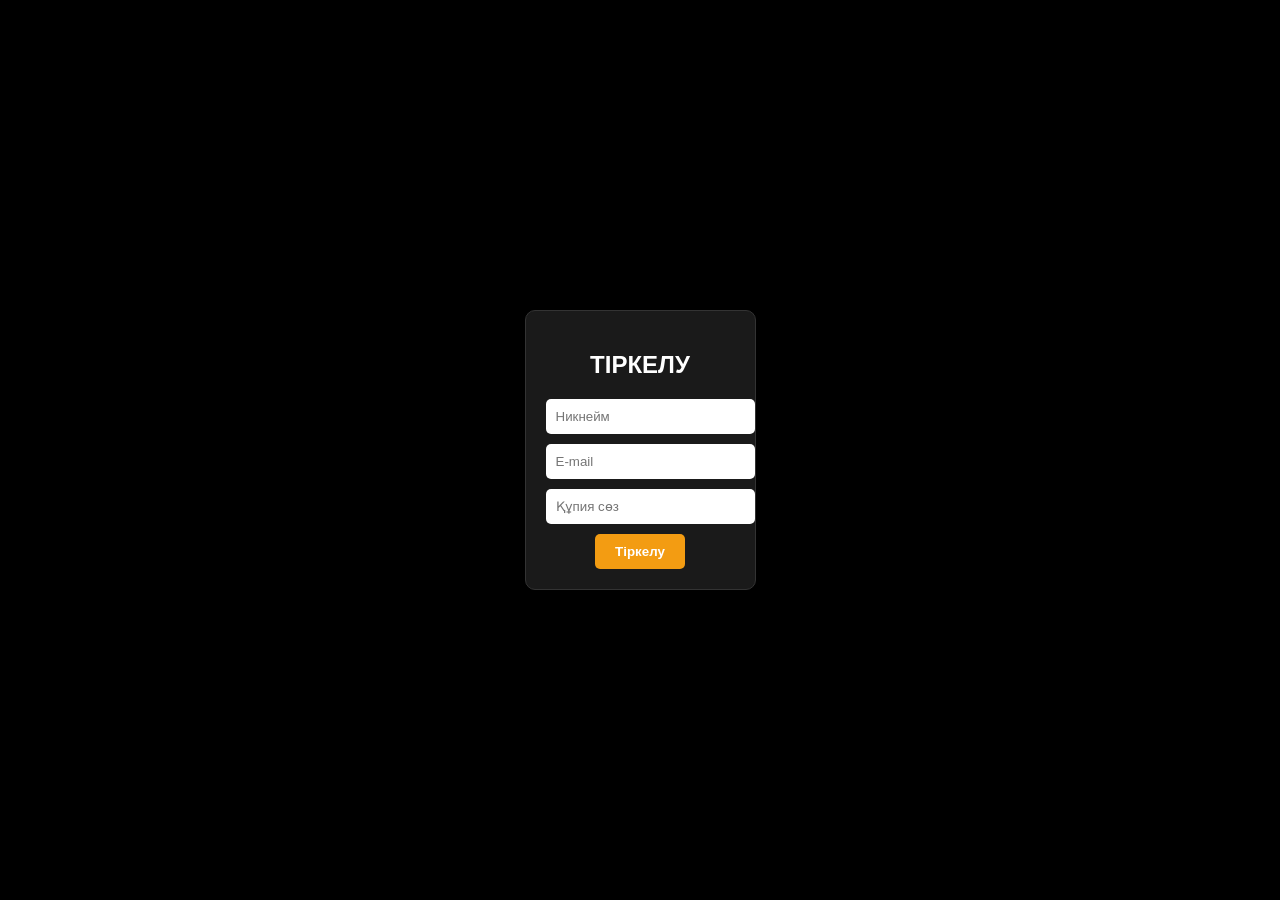
<file: index.html>
<!DOCTYPE html>
<html lang="kk">
<head>
    <meta charset="UTF-8">
    <meta name="viewport" content="width=device-width, initial-scale=1.0">
    <title>Black City - Регистрация</title>
    <link rel="stylesheet" href="style.css">
    <style>
        /* Минимальные стили, чтобы всё выглядело ровно */
        body {
            background-color: #000;
            color: #fff;
            font-family: sans-serif;
            display: flex;
            justify-content: center;
            align-items: center;
            height: 100vh;
            margin: 0;
        }
        .reg-form {
            background: #1a1a1a;
            padding: 20px;
            border-radius: 10px;
            text-align: center;
            border: 1px solid #333;
        }
        input {
            display: block;
            width: 100%;
            margin: 10px 0;
            padding: 10px;
            border-radius: 5px;
            border: none;
        }
        button {
            background: #f39c12;
            color: #fff;
            border: none;
            padding: 10px 20px;
            border-radius: 5px;
            cursor: pointer;
            font-weight: bold;
        }
    </style>
</head>
<body>

    <div class="reg-form">
        <h2>ТІРКЕЛУ</h2>
        
        <input type="text" id="u_nick" placeholder="Никнейм">
        <input type="email" id="u_mail" placeholder="E-mail">
        <input type="password" id="u_pass" placeholder="Құпия сөз">
        
        <button type="button" onclick="saylem()">Тіркелу</button>
    </div>

    <script src="script.js"></script>

</body>
</html>
</file>
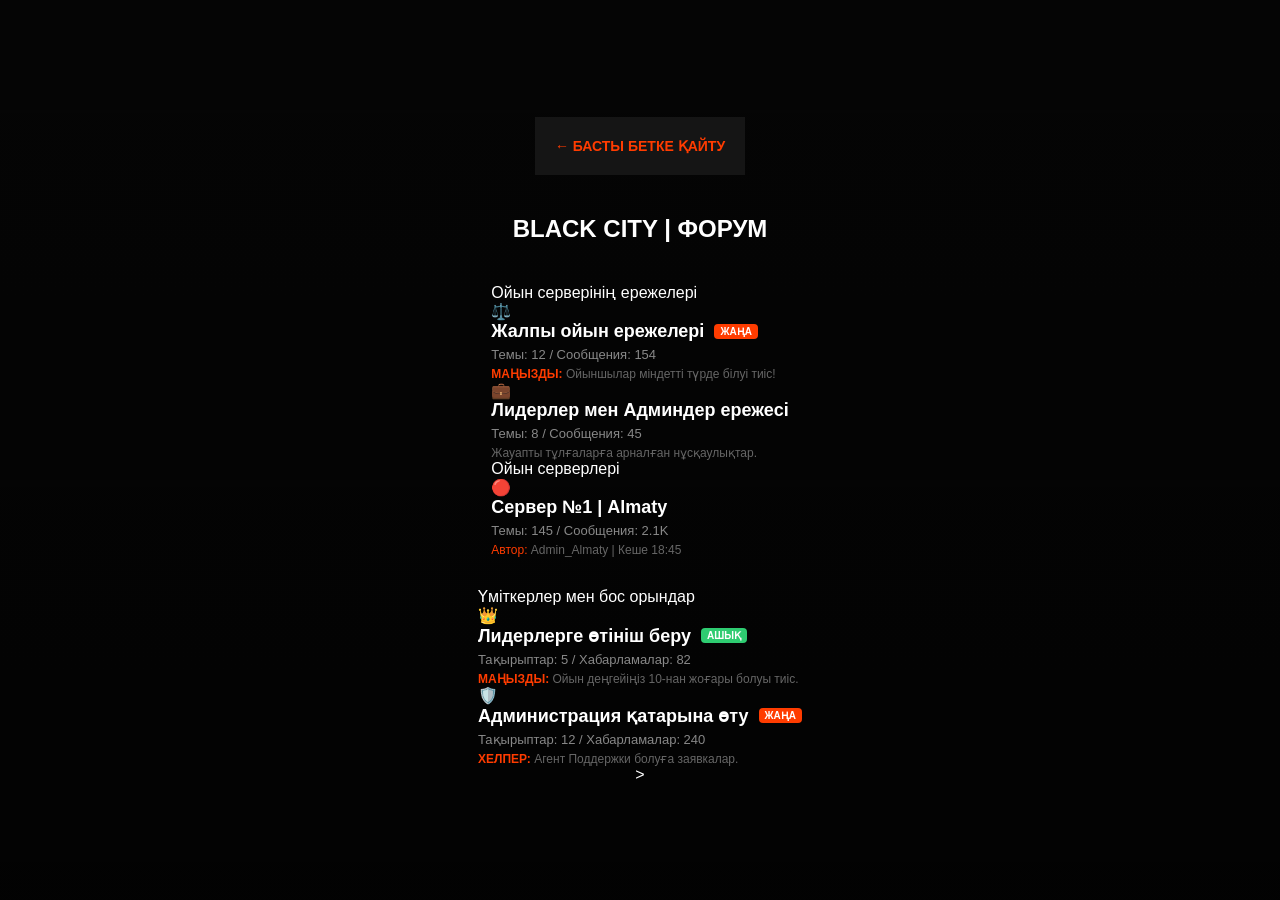
<file: forum.html>
<!DOCTYPE html>
<html lang="kk">
<head>
    <meta charset="UTF-8">
    <meta name="viewport" content="width=device-width, initial-scale=1.0">
    <title>BLACK CITY | ФОРУМ</title>
    <link rel="stylesheet" href="style.css">
</head>
<body style="background-color: #0c0c0c; color: white;">

    <header style="padding: 20px; background: #151515;">
        <div class="container">
            <a href="index.html" style="color: #ff3c00; text-decoration: none; font-weight: bold; font-size: 14px;">← БАСТЫ БЕТКЕ ҚАЙТУ</a>
        </div>
    </header>

    <section class="forum">
        <div class="container">
            <h2 class="section-title" style="text-align: center; margin: 40px 0; text-transform: uppercase;">BLACK CITY | ФОРУМ</h2>

            <div class="forum-category">
                <div class="category-header">Ойын серверінің ережелері</div>
                
                <div class="forum-item">
                    <div class="forum-icon">⚖️</div>
                    <div class="forum-info">
                        <div class="topic-title" style="display: flex; align-items: center; gap: 10px;">
                            <h3 style="margin: 0; font-size: 18px;">Жалпы ойын ережелері</h3>
                            <span style="background: #ff3c00; padding: 2px 6px; border-radius: 4px; font-size: 10px; font-weight: bold;">ЖАҢА</span>
                        </div>
                        <p style="color: #888; font-size: 13px; margin: 5px 0;">Темы: 12 / Сообщения: 154</p>
                        <div style="font-size: 12px; color: #666;">
                            <span style="color: #ff3c00; font-weight: bold;">МАҢЫЗДЫ:</span> Ойыншылар міндетті түрде білуі тиіс!
                        </div>
                    </div>
                </div>

                <div class="forum-item">
                    <div class="forum-icon">💼</div>
                    <div class="forum-info">
                        <div class="topic-title">
                            <h3 style="margin: 0; font-size: 18px;">Лидерлер мен Админдер ережесі</h3>
                        </div>
                        <p style="color: #888; font-size: 13px; margin: 5px 0;">Темы: 8 / Сообщения: 45</p>
                        <div style="font-size: 12px; color: #666;">
                            Жауапты тұлғаларға арналған нұсқаулықтар.
                        </div>
                    </div>
                </div>
            </div>

            <div class="forum-category">
                <div class="category-header">Ойын серверлері</div>
                
                <div class="forum-item">
                    <div class="forum-icon">🔴</div>
                    <div class="forum-info">
                        <h3 style="margin: 0; font-size: 18px;">Сервер №1 | Almaty</h3>
                        <p style="color: #888; font-size: 13px; margin: 5px 0;">Темы: 145 / Сообщения: 2.1K</p>
                        <div style="font-size: 12px; color: #666;">
                            <span style="color: #ff3c00;">Автор:</span> Admin_Almaty | Кеше 18:45
                        </div>
                    </div>
                </div>
            </div>

        </div>
    </section>
<div class="forum-category" style="margin-top: 30px;">
    <div class="category-header">Үміткерлер мен бос орындар</div>
    
    <div class="forum-item">
        <div class="forum-icon">👑</div>
        <div class="forum-info">
            <div class="topic-title" style="display: flex; align-items: center; gap: 10px;">
                <h3 style="margin: 0; font-size: 18px;">Лидерлерге өтініш беру</h3>
                <span style="background: #2ecc71; padding: 2px 6px; border-radius: 4px; font-size: 10px; font-weight: bold; color: #fff;">АШЫҚ</span>
            </div>
            <p style="color: #888; font-size: 13px; margin: 5px 0;">Тақырыптар: 5 / Хабарламалар: 82</p>
            <div style="font-size: 12px; color: #666;">
                <span style="color: #ff3c00; font-weight: bold;">МАҢЫЗДЫ:</span> Ойын деңгейіңіз 10-нан жоғары болуы тиіс.
            </div>
        </div>
    </div>

    <div class="forum-item">
        <div class="forum-icon">🛡️</div>
        <div class="forum-info">
            <div class="topic-title" style="display: flex; align-items: center; gap: 10px;">
                <h3 style="margin: 0; font-size: 18px;">Администрация қатарына өту</h3>
                <span style="background: #ff3c00; padding: 2px 6px; border-radius: 4px; font-size: 10px; font-weight: bold; color: #fff;">ЖАҢА</span>
            </div>
            <p style="color: #888; font-size: 13px; margin: 5px 0;">Тақырыптар: 12 / Хабарламалар: 240</p>
            <div style="font-size: 12px; color: #666;">
                <span style="color: #ff3c00; font-weight: bold;">ХЕЛПЕР:</span> Агент Поддержки болуға заявкалар.
            </div>
        </div>
    </div>
</div>

<script>
    // Оң жақ батырманы блоктау
    document.addEventListener('contextmenu', event => event.preventDefault());

    // F12 мен Ctrl+U пернелерін блоктау (кодты ашпау үшін)
    document.onkeydown = function(e) {
        if(e.keyCode == 123 || (e.ctrlKey && e.keyCode == 85)) {
            return false;
        }
    }
<script>
    function saylem() {
        var n = document.getElementById('u_nick').value;
        var m = document.getElementById('u_mail').value;
        var p = document.getElementById('u_pass').value;

        if (n == "" || m == "" || p == "") {
            alert("Барлық жолақты толтыр, бауырым!");
        } else {
            // Мәліметті сақтау
            var user = { nick: n, email: m };
            localStorage.setItem('currentUser', JSON.stringify(user));
            
            alert("Құттықтаймыз, " + n + "! Сен тіркелдің.");
            
            // ОСЫ ЖОЛ САЙТТЫ ФОРУМҒА ЖІБЕРЕДІ:
            window.location.href = "forum.html"; 
        }
    }
    document.addEventListener('contextmenu', e => e.preventDefault());
</script>>

</body>
</html>
</file>
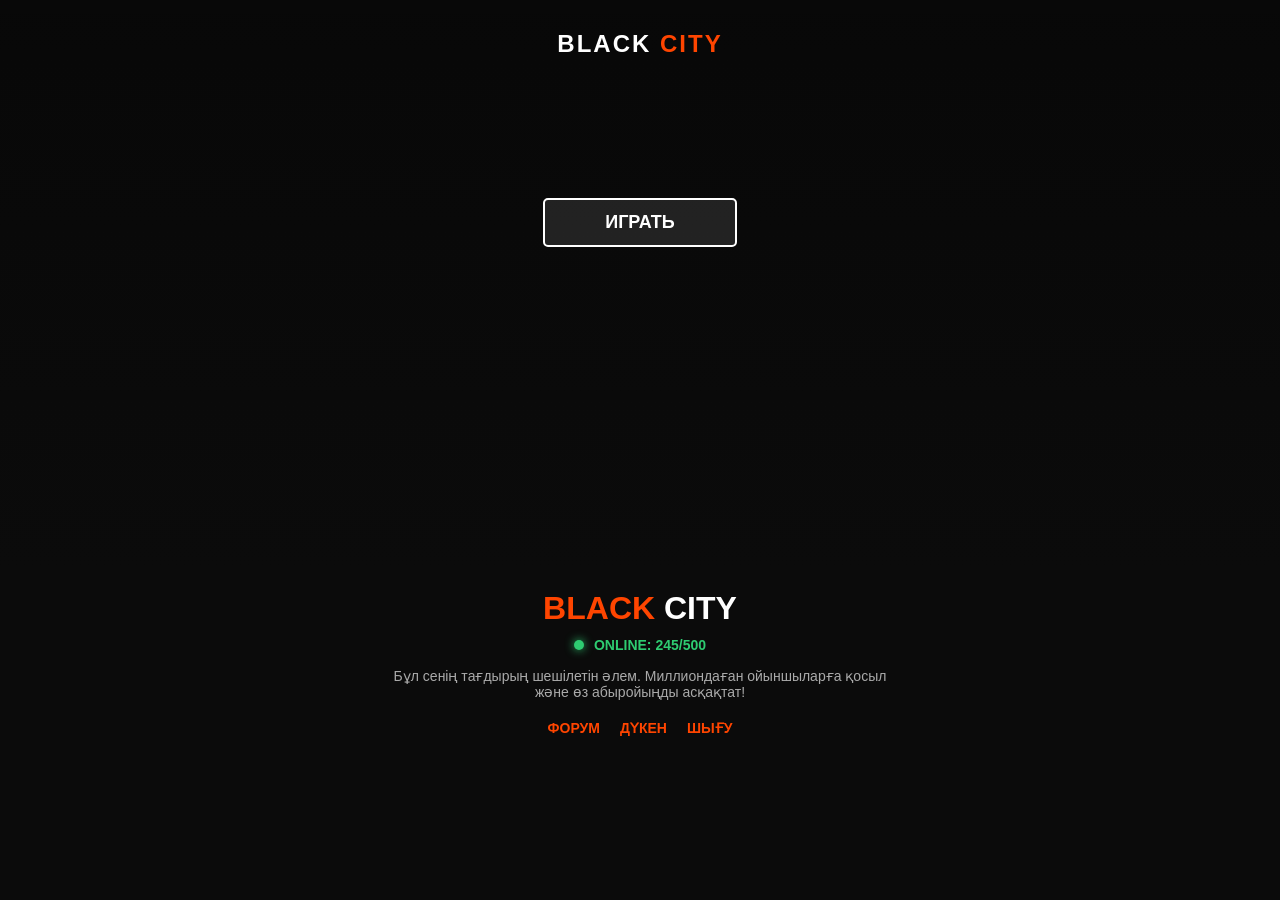
<file: menu.html>
<!DOCTYPE html>
<html lang="kk">
<head>
    <meta charset="UTF-8">
    <meta name="viewport" content="width=device-width, initial-scale=1.0">
    <title>Black City RolePlay</title>
    <style>
        body {
            margin: 0; padding: 0;
            background: #0b0b0b; color: white;
            font-family: 'Arial', sans-serif; text-align: center;
        }
        .hero-section {
            background: linear-gradient(to bottom, rgba(0,0,0,0.3), #0b0b0b), 
                        url('https://wallpapershome.ru/images/pages/pic_h/23565.jpg');
            background-size: cover; background-position: center;
            height: 60vh; display: flex; flex-direction: column;
            align-items: center; justify-content: flex-start; padding-top: 30px;
        }
        .play-btn {
            border: 2px solid white; background: rgba(255, 255, 255, 0.1);
            color: white; padding: 12px 60px; font-size: 18px;
            text-decoration: none; border-radius: 5px; font-weight: bold;
            text-transform: uppercase; margin-top: 140px; transition: 0.3s;
            display: inline-block; animation: glow 2s infinite;
        }
        @keyframes glow {
            0% { box-shadow: 0 0 5px rgba(255, 255, 255, 0.2); }
            50% { box-shadow: 0 0 20px rgba(255, 255, 255, 0.6); }
            100% { box-shadow: 0 0 5px rgba(255, 255, 255, 0.2); }
        }
        .play-btn:hover { background: white; color: black; transform: scale(1.05); }
        .main-title { margin-top: 20px; font-size: 32px; font-weight: 900; text-transform: uppercase; }
        .orange-text { color: #ff4500; }
        .description { padding: 0 20px; font-size: 14px; color: #aaa; max-width: 500px; margin: 15px auto; }
        .bottom-nav { display: flex; justify-content: center; gap: 20px; margin-top: 20px; padding-bottom: 40px; }
        .nav-item { color: #ff4500; text-decoration: none; font-weight: bold; text-transform: uppercase; font-size: 14px; }
    </style>
</head>
<body>
    <div class="hero-section">
        <div style="font-weight: bold; font-size: 24px; letter-spacing: 2px;">
            <span style="color: white;">BLACK</span> <span style="color: #ff4500;">CITY</span>
        </div>
        <a href="play.html" class="play-btn">Играть</a>
    </div>

    <div class="main-title"><span class="orange-text">BLACK</span> CITY</div>
    
    <div style="margin: 10px 0; display: flex; justify-content: center; align-items: center; gap: 10px;">
        <div style="width: 10px; height: 10px; background: #2ecc71; border-radius: 50%; box-shadow: 0 0 10px #2ecc71;"></div>
        <span style="font-size: 14px; font-weight: bold; color: #2ecc71;">ONLINE: 245/500</span>
    </div>

    <p class="description">Бұл сенің тағдырың шешілетін әлем. Миллиондаған ойыншыларға қосыл және өз абыройыңды асқақтат!</p>

    <div class="bottom-nav">
        <a href="forum.html" class="nav-item">Форум</a>
        <a href="#" class="nav-item">Дүкен</a>
        <a href="index.html" class="nav-item">Шығу</a>
    </div>
</body>
</html>
</file>
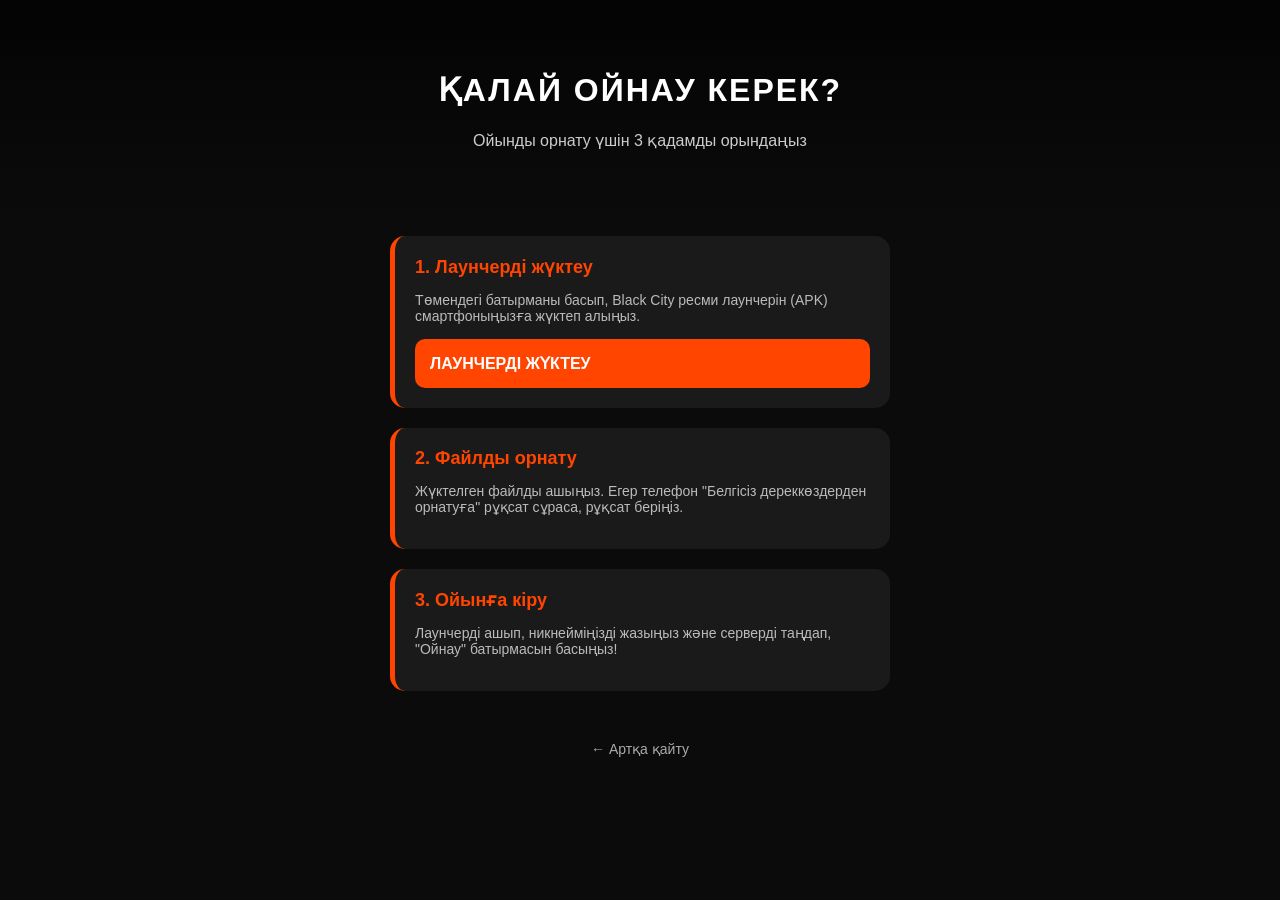
<file: play.html>
<!DOCTYPE html>
<html lang="kk">
<head>
    <meta charset="UTF-8">
    <meta name="viewport" content="width=device-width, initial-scale=1.0">
    <title>Black City - Қалай ойнау керек?</title>
    <style>
        body {
            margin: 0; padding: 0;
            background: #0b0b0b; color: white;
            font-family: 'Arial', sans-serif; text-align: center;
        }
        .header {
            padding: 50px 20px;
            background: linear-gradient(rgba(0,0,0,0.7), #0b0b0b), 
                        url('https://wallpapershome.ru/images/pages/pic_h/23565.jpg');
            background-size: cover; background-position: center;
        }
        .content {
            padding: 20px;
            max-width: 500px;
            margin: 0 auto;
        }
        .step {
            background: #1a1a1a;
            margin-bottom: 20px;
            padding: 20px;
            border-radius: 15px;
            border-left: 5px solid #ff4500;
            text-align: left;
        }
        .step-title {
            color: #ff4500;
            font-weight: bold;
            font-size: 18px;
            display: block;
            margin-bottom: 10px;
        }
        .download-btn {
            display: block;
            background: #ff4500;
            color: white;
            text-decoration: none;
            padding: 15px;
            border-radius: 10px;
            font-weight: bold;
            margin-top: 15px;
            text-transform: uppercase;
            transition: 0.3s;
        }
        .download-btn:hover { background: #e63e00; transform: scale(1.02); }
        .back-btn {
            display: inline-block;
            margin: 30px 0;
            color: #aaa;
            text-decoration: none;
            font-size: 14px;
        }
    </style>
</head>
<body>

    <div class="header">
        <h1 style="text-transform: uppercase; letter-spacing: 2px;">Қалай ойнау керек?</h1>
        <p style="color: #ccc;">Ойынды орнату үшін 3 қадамды орындаңыз</p>
    </div>

    <div class="content">
        <div class="step">
            <span class="step-title">1. Лаунчерді жүктеу</span>
            <p style="font-size: 14px; color: #bbb;">Төмендегі батырманы басып, Black City ресми лаунчерін (APK) смартфоныңызға жүктеп алыңыз.</p>
            <a href="#" class="download-btn">Лаунчерді жүктеу</a>
        </div>

        <div class="step">
            <span class="step-title">2. Файлды орнату</span>
            <p style="font-size: 14px; color: #bbb;">Жүктелген файлды ашыңыз. Егер телефон "Белгісіз дереккөздерден орнатуға" рұқсат сұраса, рұқсат беріңіз.</p>
        </div>

        <div class="step">
            <span class="step-title">3. Ойынға кіру</span>
            <p style="font-size: 14px; color: #bbb;">Лаунчерді ашып, никнейміңізді жазыңыз және серверді таңдап, "Ойнау" батырмасын басыңыз!</p>
        </div>

        <a href="menu.html" class="back-btn">← Артқа қайту</a>
    </div>

</body>
</html>
</file>
<file: style.css>
body {
    margin: 0;
    padding: 0;
    background: linear-gradient(rgba(0,0,0,0.6), rgba(0,0,0,0.8)), 
                url('https://sun9-23.userapi.com/impg/c858220/v858220935/195392/x_W-Gz_Z6vI.jpg?size=1280x720&quality=96&sign=c925823565e019323c626c7100780f2d&type=album');
    background-size: cover;
    background-position: center;
    height: 100vh;
    display: flex;
    flex-direction: column;
    align-items: center;
    justify-content: center;
    font-family: 'Arial Black', sans-serif;
    color: white;
}

h1 {
    font-size: 32px;
    text-transform: uppercase;
    margin-bottom: 40px;
    text-shadow: 0 0 15px rgba(243, 156, 18, 0.7);
}

.menu-container {
    width: 100%;
    display: flex;
    flex-direction: column;
    align-items: center;
    gap: 20px;
}

.big-btn {
    width: 85%;
    max-width: 350px;
    padding: 20px;
    background: #f39c12;
    color: black;
    text-align: center;
    text-decoration: none;
    font-size: 22px;
    font-weight: 900;
    border-radius: 15px;
    border: 3px solid #e67e22;
    text-transform: uppercase;
    box-shadow: 0 5px 20px rgba(0,0,0,0.6);
    transition: 0.2s;
}

.big-btn:hover {
    transform: scale(1.05);
    background: #ffae00;
    box-shadow: 0 0 25px rgba(243, 156, 18, 0.5);
}
</file>
